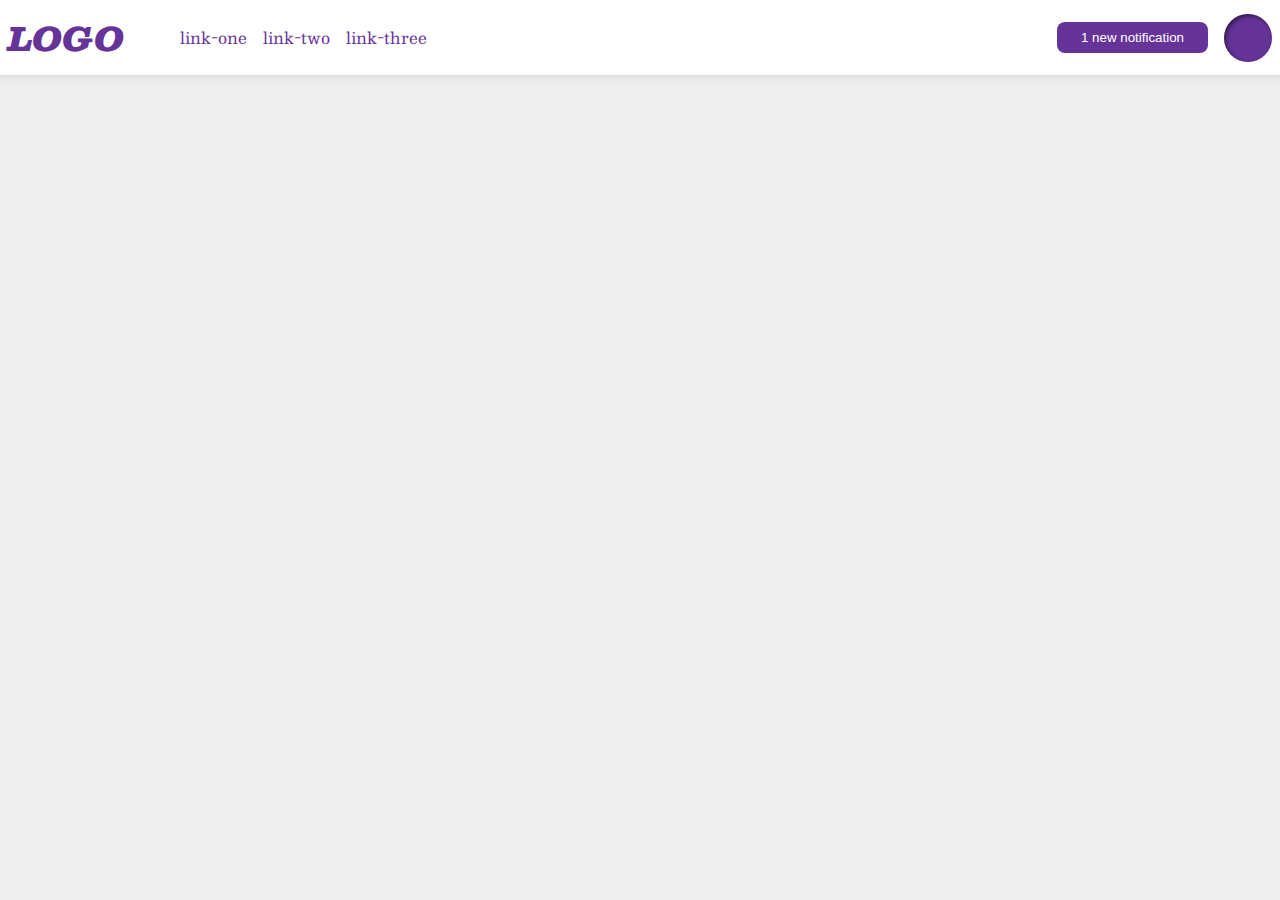
<file: foundations/flex/03-flex-header-2/index.html>
<!DOCTYPE html>
<html lang="en">
  <head>
    <meta charset="UTF-8">
    <meta http-equiv="X-UA-Compatible" content="IE=edge">
    <meta name="viewport" content="width=device-width, initial-scale=1.0">
    <title>Flex Header 2</title>
    <link rel="stylesheet" href="style.css">
  </head>
  <body>
    <div class="header left">
      <div class="logo left">
        LOGO
      </div>
      <ul class="links left">
        <li><a href="https://google.com">link-one</a></li>
        <li><a href="https://google.com">link-two</a></li>
        <li><a href="https://google.com">link-three</a></li>
      </ul>
      <button class="notifications right">
        1 new notification
      </button>
      <div class="profile-image right"></div>
    </div>
  </body>
</html>
</file>
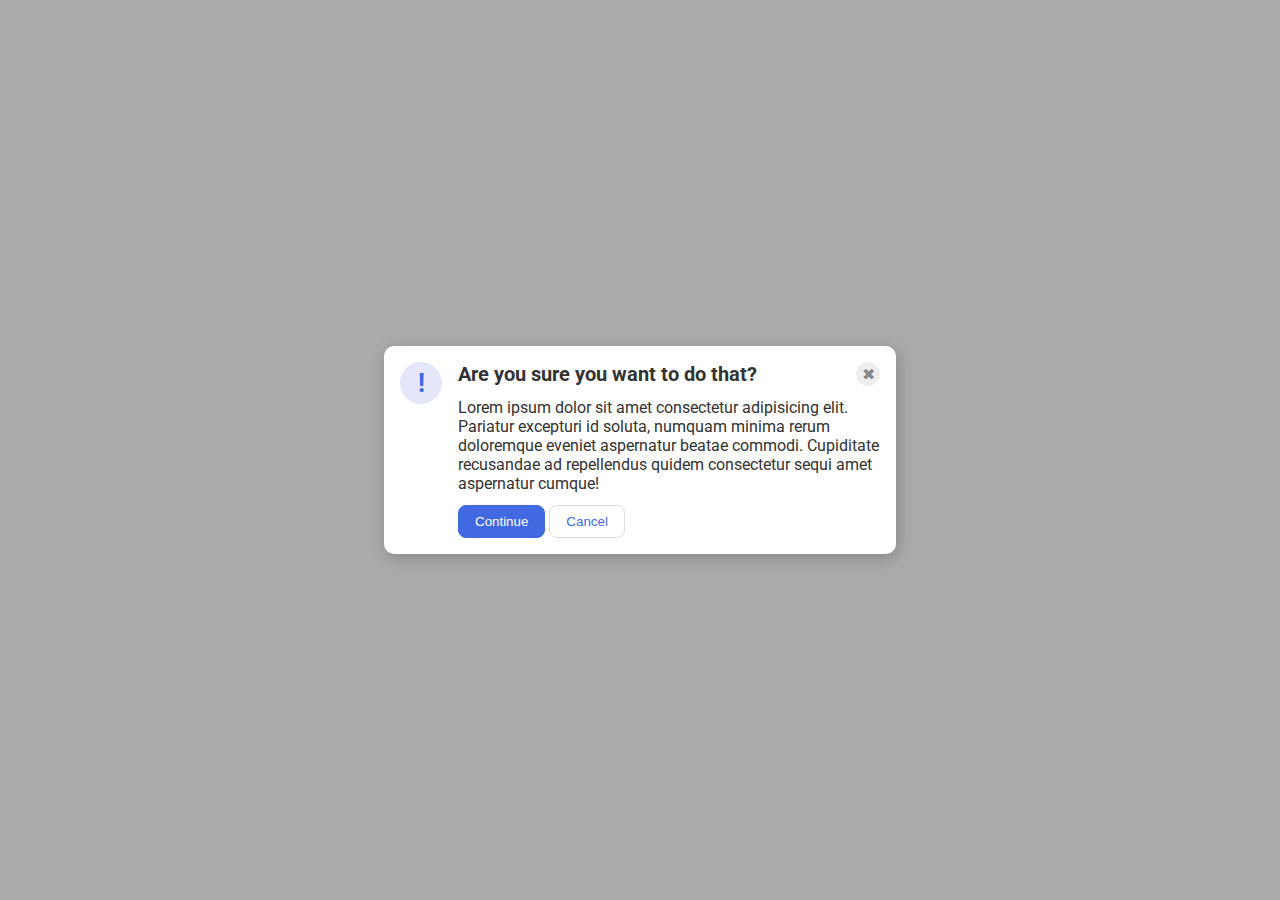
<file: foundations/flex/05-flex-modal/index.html>
<!DOCTYPE html>
<html lang="en">
  <head>
    <meta charset="UTF-8">
    <meta http-equiv="X-UA-Compatible" content="IE=edge">
    <meta name="viewport" content="width=device-width, initial-scale=1.0">
    <link rel="stylesheet" href="style.css">
    <title>Modal</title>
  </head>
  <body>
    <div class="modal">
      <div class="left">
        <div class="icon">!</div>
      </div>
      <div class="right">
        <div class="top">
          <div class="header">Are you sure you want to do that?</div>
          <button class="close-button">✖</button>
        </div>
        <div class="middle">
          <div class="text">Lorem ipsum dolor sit amet consectetur adipisicing elit. Pariatur excepturi id soluta, numquam minima rerum doloremque eveniet aspernatur beatae commodi. Cupiditate recusandae ad repellendus quidem consectetur sequi amet aspernatur cumque!</div>
        </div>
        <div class="bottom">
          <button class="continue">Continue</button>
          <button class="cancel">Cancel</button>
        </div>
      </div>
    </div>
  </body>
</html>
</file>
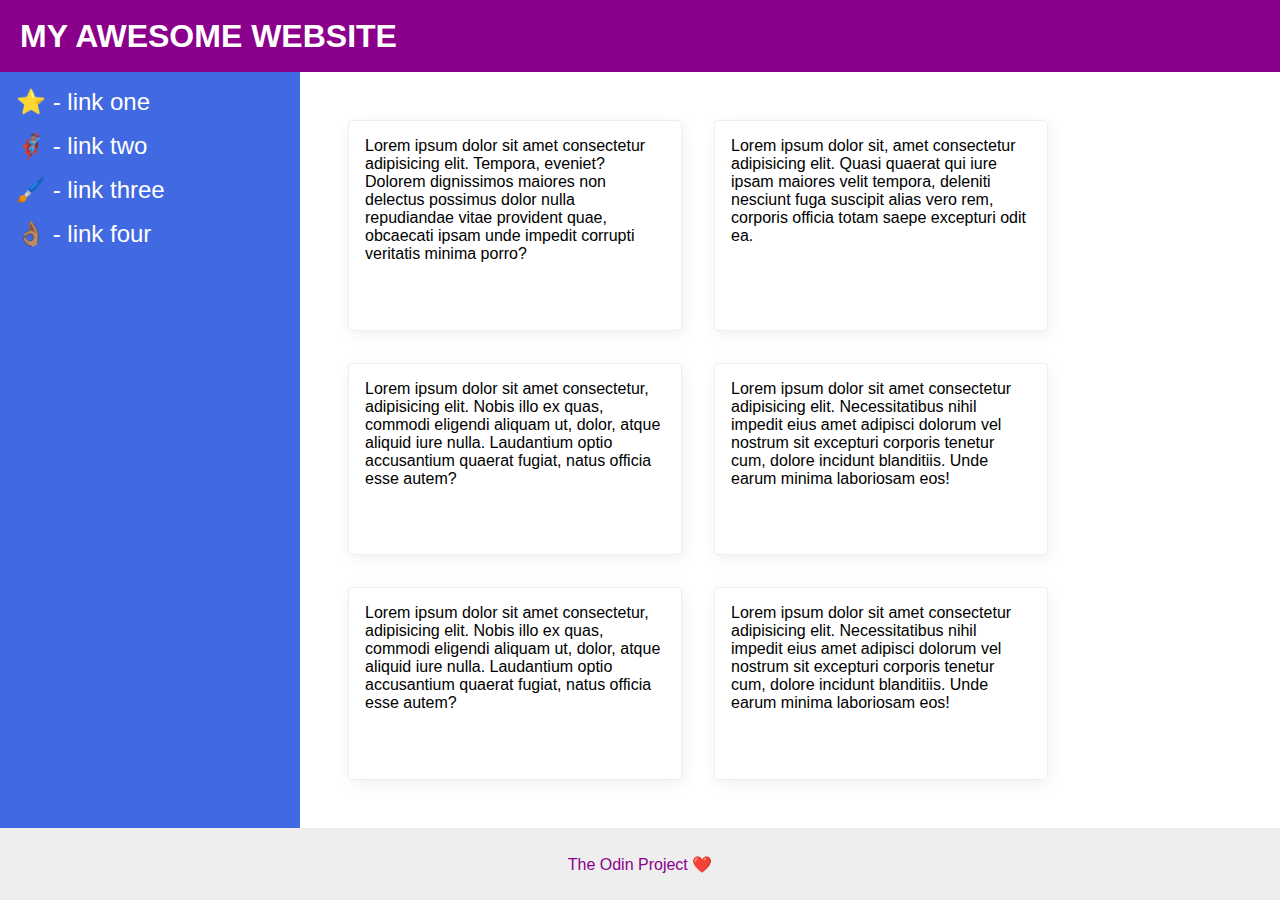
<file: foundations/flex/07-flex-layout-2/index.html>
<!DOCTYPE html>
<html lang="en">
  <head>
    <meta charset="UTF-8">
    <meta http-equiv="X-UA-Compatible" content="IE=edge">
    <meta name="viewport" content="width=device-width, initial-scale=1.0">
    <title>The Holy Grail</title>
    <link rel="stylesheet" href="style.css">
  </head>
  <body>
    <div class="header">
      MY AWESOME WEBSITE
    </div>
    
    <div class="main">
      <div class="sidebar">
          <ul>
          <li><a href="#">⭐ - link one</a></li>
          <li><a href="#">🦸🏽‍♂️ - link two</a></li>
          <li><a href="#">🖌️ - link three</a></li>
          <li><a href="#">👌🏽 - link four</a></li>
        </ul>
      </div>

      <div class="content">
        <div class="card">Lorem ipsum dolor sit amet consectetur adipisicing elit. Tempora, eveniet? Dolorem dignissimos maiores non delectus possimus dolor nulla repudiandae vitae provident quae, obcaecati ipsam unde impedit corrupti veritatis minima porro?</div>
        <div class="card">Lorem ipsum dolor sit, amet consectetur adipisicing elit. Quasi quaerat qui iure ipsam maiores velit tempora, deleniti nesciunt fuga suscipit alias vero rem, corporis officia totam saepe excepturi odit ea.</div>
        <div class="card">Lorem ipsum dolor sit amet consectetur, adipisicing elit. Nobis illo ex quas, commodi eligendi aliquam ut, dolor, atque aliquid iure nulla. Laudantium optio accusantium quaerat fugiat, natus officia esse autem?</div>
        <div class="card">Lorem ipsum dolor sit amet consectetur adipisicing elit. Necessitatibus nihil impedit eius amet adipisci dolorum vel nostrum sit excepturi corporis tenetur cum, dolore incidunt blanditiis. Unde earum minima laboriosam eos!</div>
        <div class="card">Lorem ipsum dolor sit amet consectetur, adipisicing elit. Nobis illo ex quas, commodi eligendi aliquam ut, dolor, atque aliquid iure nulla. Laudantium optio accusantium quaerat fugiat, natus officia esse autem?</div>
        <div class="card">Lorem ipsum dolor sit amet consectetur adipisicing elit. Necessitatibus nihil impedit eius amet adipisci dolorum vel nostrum sit excepturi corporis tenetur cum, dolore incidunt blanditiis. Unde earum minima laboriosam eos!</div>   
      </div>
    </div>

    <div class="footer">
      The Odin Project ❤️
    </div>
  </body>
</html>
</file>
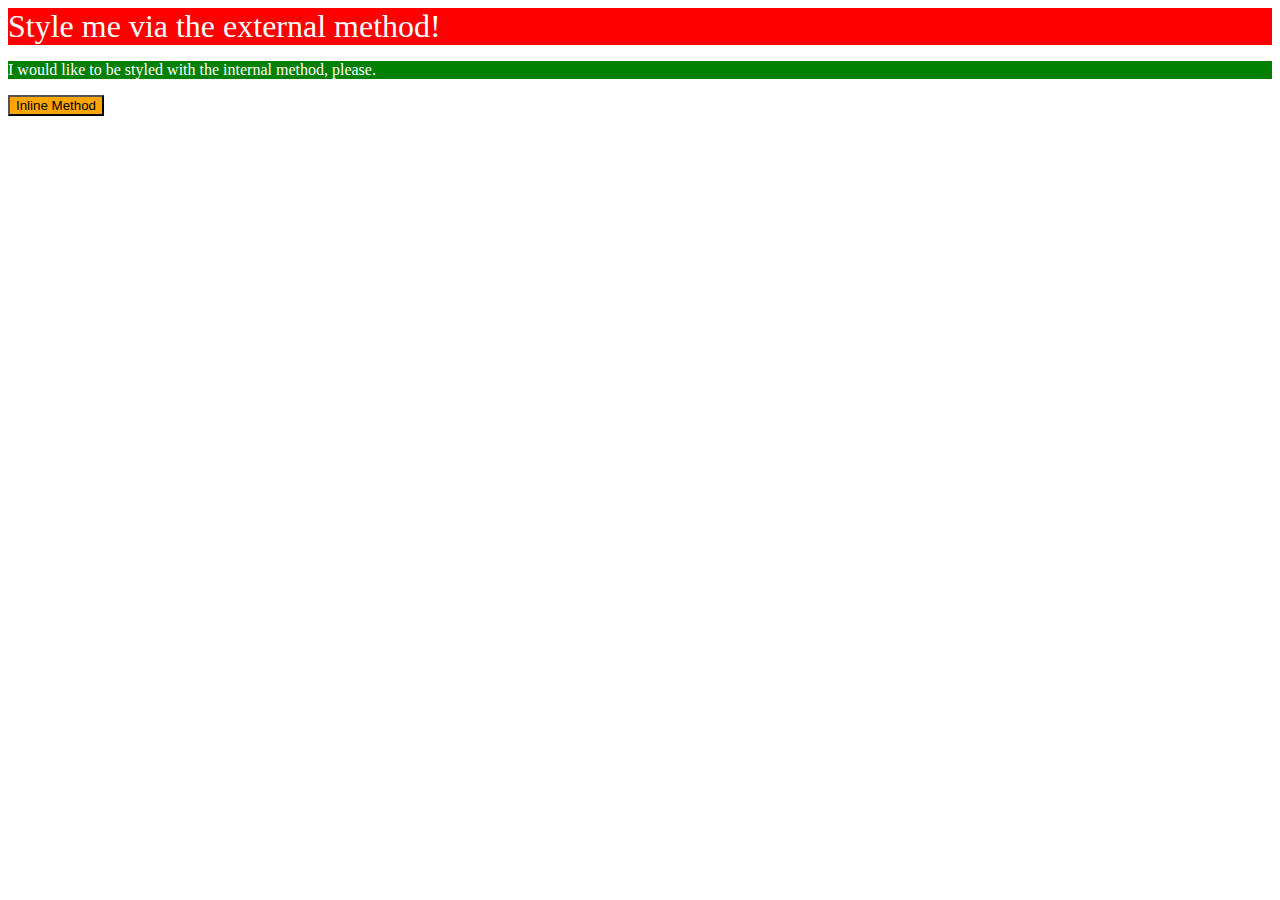
<file: foundations/intro-to-css/01-css-methods/index.html>
<!DOCTYPE html>
<html lang="en">
  <head>
    <meta charset="UTF-8">
    <meta http-equiv="X-UA-Compatible" content="IE=edge">
    <meta name="viewport" content="width=device-width, initial-scale=1.0">
    <title>Methods for Adding CSS</title>
  </head>
  <body>
    <link rel="stylesheet" href="style.css">
    <style>
      p {
        color: white;
        background-color: green;
        size: 18px;
      }
    </style>
    <div>Style me via the external method!</div>
    <p>I would like to be styled with the internal method, please.</p>
    <button style="color: black; background-color: orange; size: 18px;">Inline Method</button>
  </body>
</html>
</file>
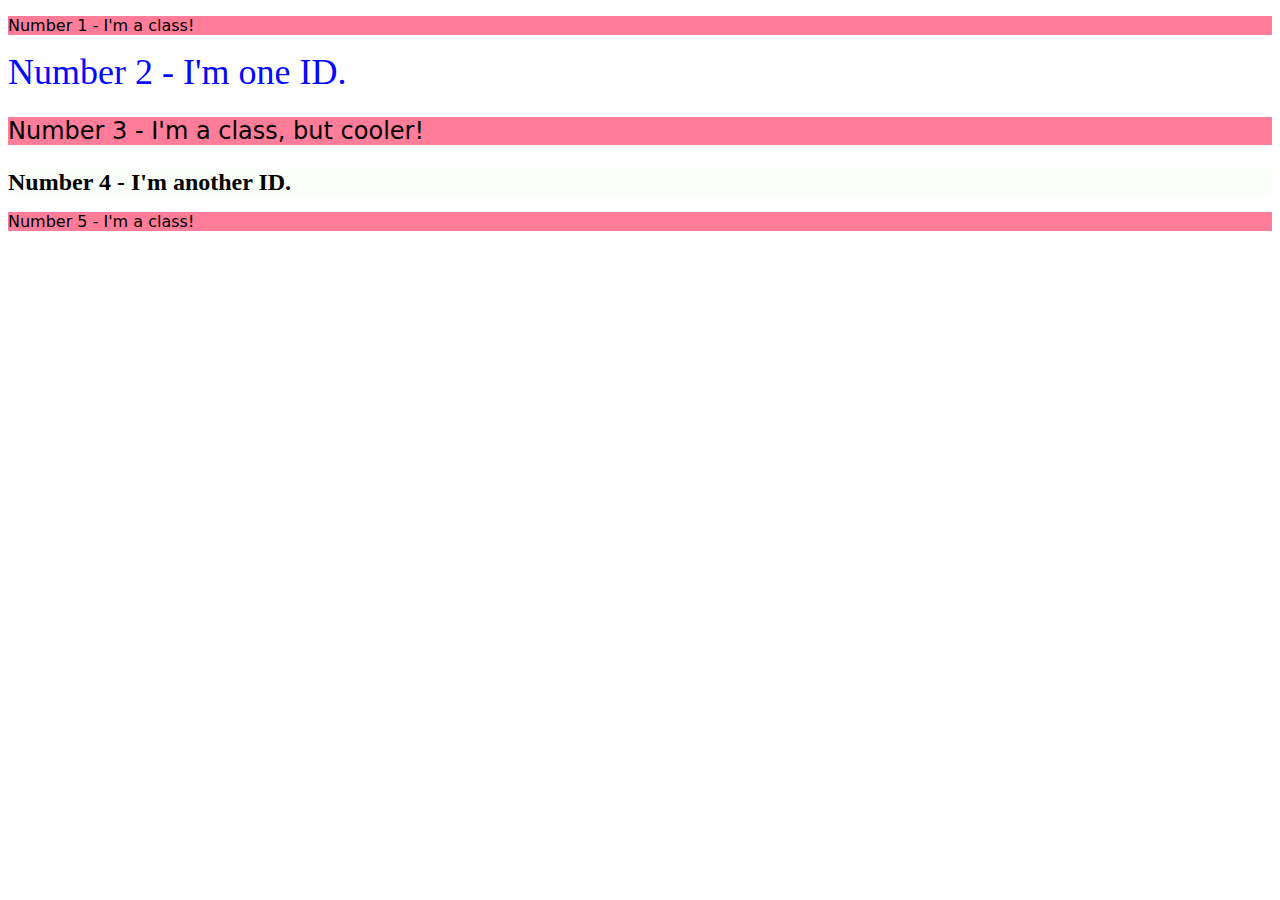
<file: foundations/intro-to-css/02-class-id-selectors/index.html>
<!DOCTYPE html>
<html lang="en">
  <head>
    <meta charset="UTF-8">
    <meta http-equiv="X-UA-Compatible" content="IE=edge">
    <meta name="viewport" content="width=device-width, initial-scale=1.0">
    <title>Class and ID Selectors</title>
    <link rel="stylesheet" href="style.css">
  </head>
  <body>
    <p>Number 1 - I'm a class!</p>
    <div id="num2">Number 2 - I'm one ID.</div>
    <p class="num3">Number 3 - I'm a class, but cooler!</p>
    <div id="num4">Number 4 - I'm another ID.</div>
    <p>Number 5 - I'm a class!</p>
  </body>
</html>
</file>
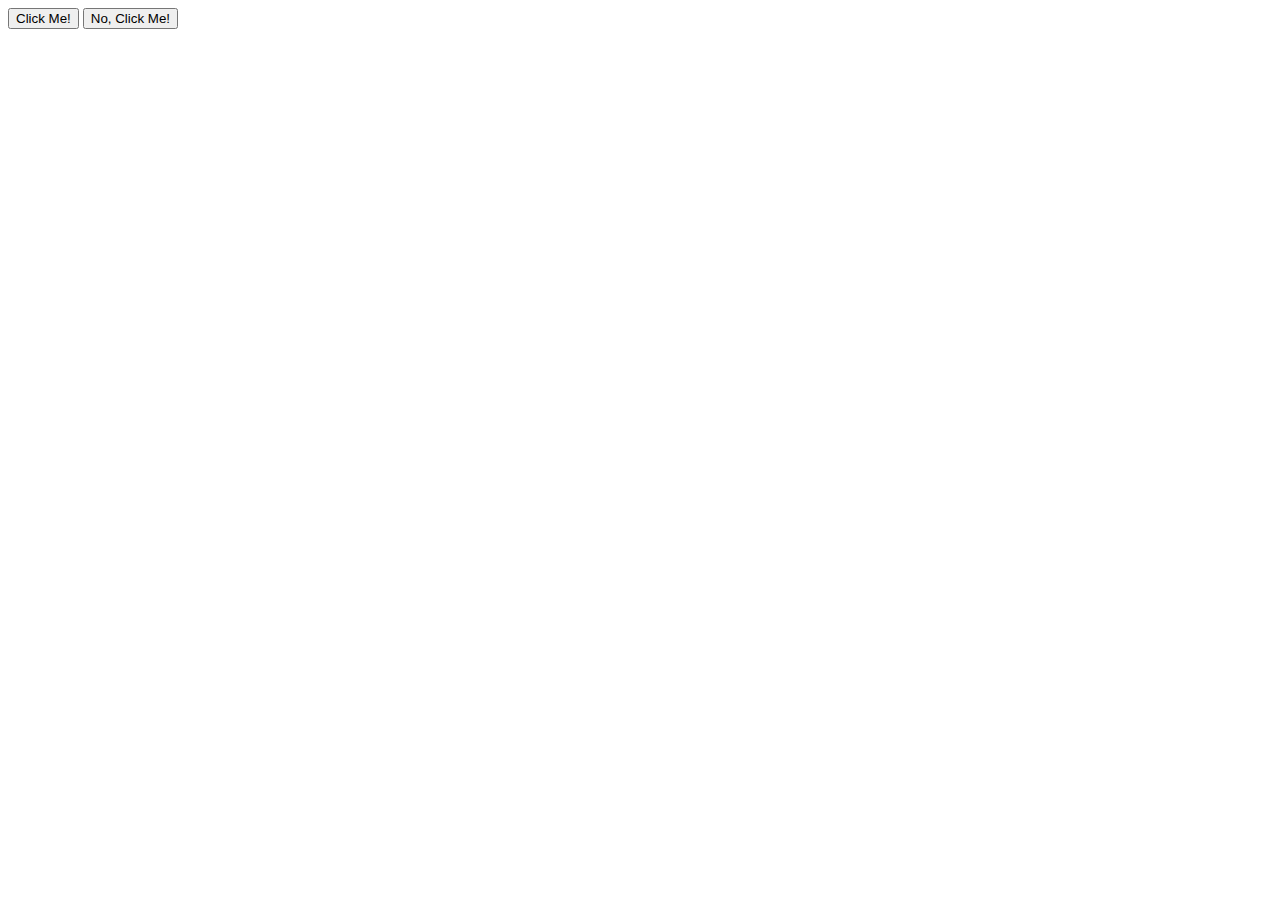
<file: foundations/intro-to-css/03-grouping-selectors/index.html>
<!DOCTYPE html>
<html lang="en">
  <head>
    <meta charset="UTF-8">
    <meta http-equiv="X-UA-Compatible" content="IE=edge">
    <meta name="viewport" content="width=device-width, initial-scale=1.0">
    <title>Grouping Selectors</title>
    <link rel="stylesheet" href="style.css">
  </head>
  <body>
    <button class="button1 black", >Click Me!</button>
    <button class="button1 yellow">No, Click Me!</button>
  </body>
</html>
</file>
<file: foundations/flex/03-flex-header-2/style.css>
/* this is some magical font-importing.  
you'll learn about it later. */
@import url('https://fonts.googleapis.com/css2?family=Besley:ital,wght@0,400;1,900&display=swap');

body {
  margin: 0;
  background: #eee;
  font-family: Besley, serif;
}

.header {
  background: white;
  border-bottom: 1px solid #ddd;
  box-shadow: 0 0 8px rgba(0,0,0,.1);
  display: flex;
  padding: 8px;
  justify-content: space-between;
}

.profile-image {
  background: rebeccapurple;
  box-shadow: inset 2px 2px 4px rgba(0,0,0,.5);
  border-radius: 50%;
  width: 48px;
  height: 48px;
}

.logo {
  color: rebeccapurple;
  font-size: 32px;
  font-weight: 900;
  font-style: italic;
}

button {
  border: none;
  border-radius: 8px;
  background: rebeccapurple;
  color: white;
  padding: 8px 24px;
  margin-left: auto;
}

a {
  /* this removes the line under our links */
  text-decoration: none;
  color: rebeccapurple;
}

ul {
  list-style-type: none;
  display: flex;
}

.left, .right{
  align-items: center;
  gap: 16px;
}
</file>
<file: foundations/flex/05-flex-modal/style.css>
@import url('https://fonts.googleapis.com/css2?family=Roboto:wght@400;700&display=swap');

html, body {
  height: 100%;
}

body {
  font-family: Roboto, sans-serif;
  margin: 0;
  background: #aaa;
  color: #333;
  /* I'll give you this one for free lol */
  display: flex;
  align-items: center;
  justify-content: center;
}

.modal {
  background: white;
  width: 480px;
  border-radius: 10px;
  box-shadow: 2px 4px 16px rgba(0,0,0,.2);
  display: flex;
  gap: 16px;
  padding: 16px;
}

.icon {
  color: royalblue;
  font-size: 26px;
  font-weight: 700;
  background: lavender;
  width: 42px;
  height: 42px;
  border-radius: 50%;
  display: flex;
  align-items: center;
  justify-content: center;
  flex-shrink: 0;
}

.close-button {
  background: #eee;
  border-radius: 50%;
  color: #888;
  font-weight: 400;
  font-size: 16px;
  height: 24px;
  width: 24px;
  display: flex;
  align-items: center;
  justify-content: center;
  border: 1px solid #eee;
  padding: 0;
}

button {
  cursor: pointer;
  padding: 8px 16px;
  border-radius: 8px;
}

button.continue {
  background: royalblue;
  border: 1px solid royalblue;
  color: white;
}

button.cancel {
  background: white;
  border: 1px solid #ddd;
  color: royalblue;
}

.header {
  font-weight: bold;
  font-size: 20px;
}

.right {
  display: flex;
  flex-direction: column;
  gap: 12px;
}

.top {
  display: flex;
  justify-content: space-between;
  align-items: center;
}
</file>
<file: foundations/flex/07-flex-layout-2/style.css>
body {
  font-family: -apple-system, BlinkMacSystemFont, 'Segoe UI', Roboto, Oxygen, Ubuntu, Cantarell, 'Open Sans', 'Helvetica Neue', sans-serif;
  margin: 0;
  min-height: 100vh;
  display: flex;
  flex-direction: column;
}

.main {
  display: flex;
  flex: 1;
}

.header, .footer {
  display: flex;
  align-items: center;
  padding: 0 20px;
}

.header {
  height: 72px;
  background: darkmagenta;
  color: white;
  font-weight: 900;
  font-size: 32px;
}

.footer {
  height: 72px;
  background: #eee;
  color: darkmagenta;
  justify-content: center;
}

.sidebar {
  width: 300px;
  background: royalblue;
  box-sizing: border-box;
  padding: 16px;
  flex-shrink: 0;
}

.card {
  border: 1px solid #eee;
  box-shadow: 2px 4px 16px rgba(0,0,0,.06);
  border-radius: 4px;
  max-width: 300px;
  padding: 16px;
}

a {
  text-decoration: none;
  color: #fff;
}

ul {
  list-style-type: none;
  display: flex;
  flex-direction: column;
  margin: 0;
  padding: 0;
  font-size: 24px;
  gap: 16px;
}

.content {
  display: flex;
  flex: 1;
  flex-wrap: wrap;
  padding: 48px;
  gap: 32px;
}
</file>
<file: foundations/intro-to-css/01-css-methods/style.css>
div {
  color: white;
  background-color: red;
  font-size: 32px;
}
</file>
<file: foundations/intro-to-css/02-class-id-selectors/style.css>
p {
  background-color: #ff7d99;
  font-family: "Verdana", "DejaVu Sans", serif;
}

#num2 {
  color: rgb(3, 7, 252);
  font-size: 36px;
}

.num3 {
  font-size: 24px;
}

#num4 {
  background-color: hsl(123, 99%, 99%);
  font-size: 24px;
  font-weight: bold;
}
</file>
<file: foundations/intro-to-css/03-grouping-selectors/style.css>
button1 {
  font-size: 28px;
  font-family: "Helvetica", "Times New Roman", serif;
}

black {
  background-color: black;
  color: white;
}

yellow {
  background-color: yellow;
}
</file>
